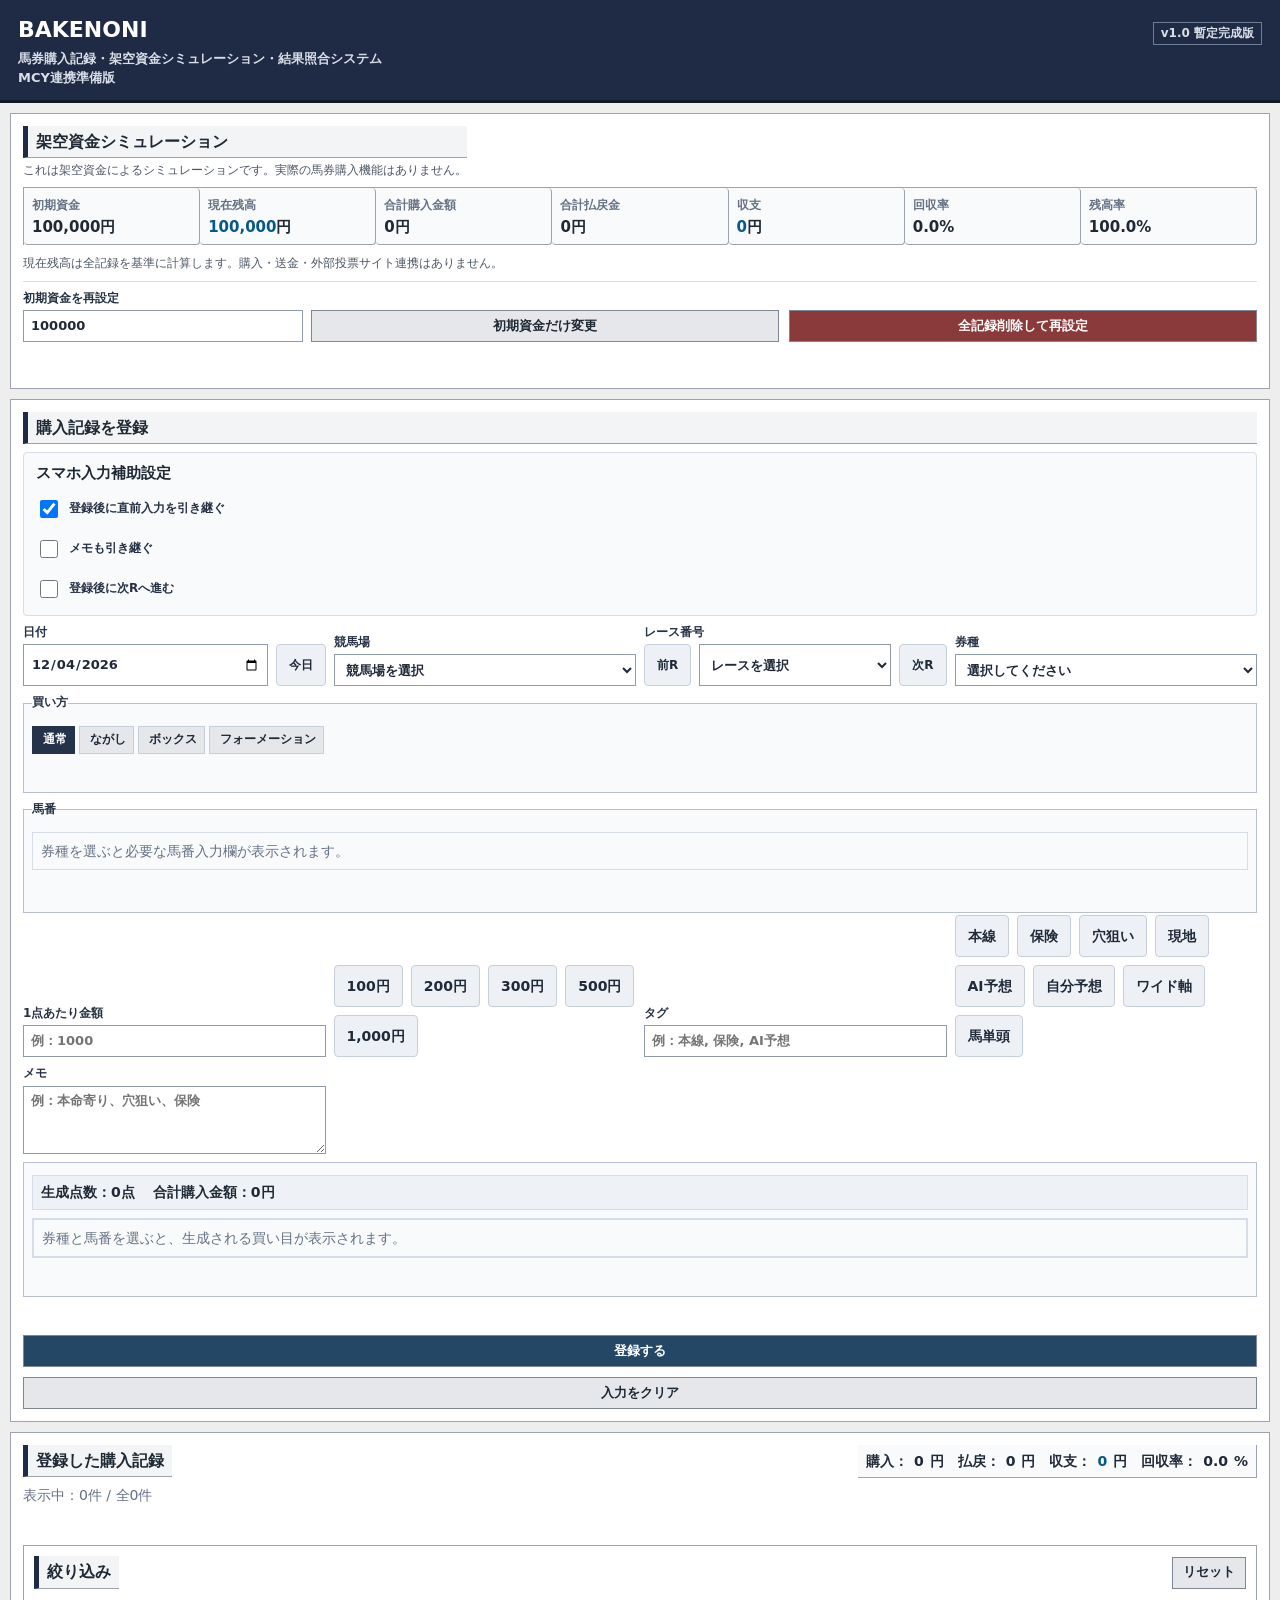
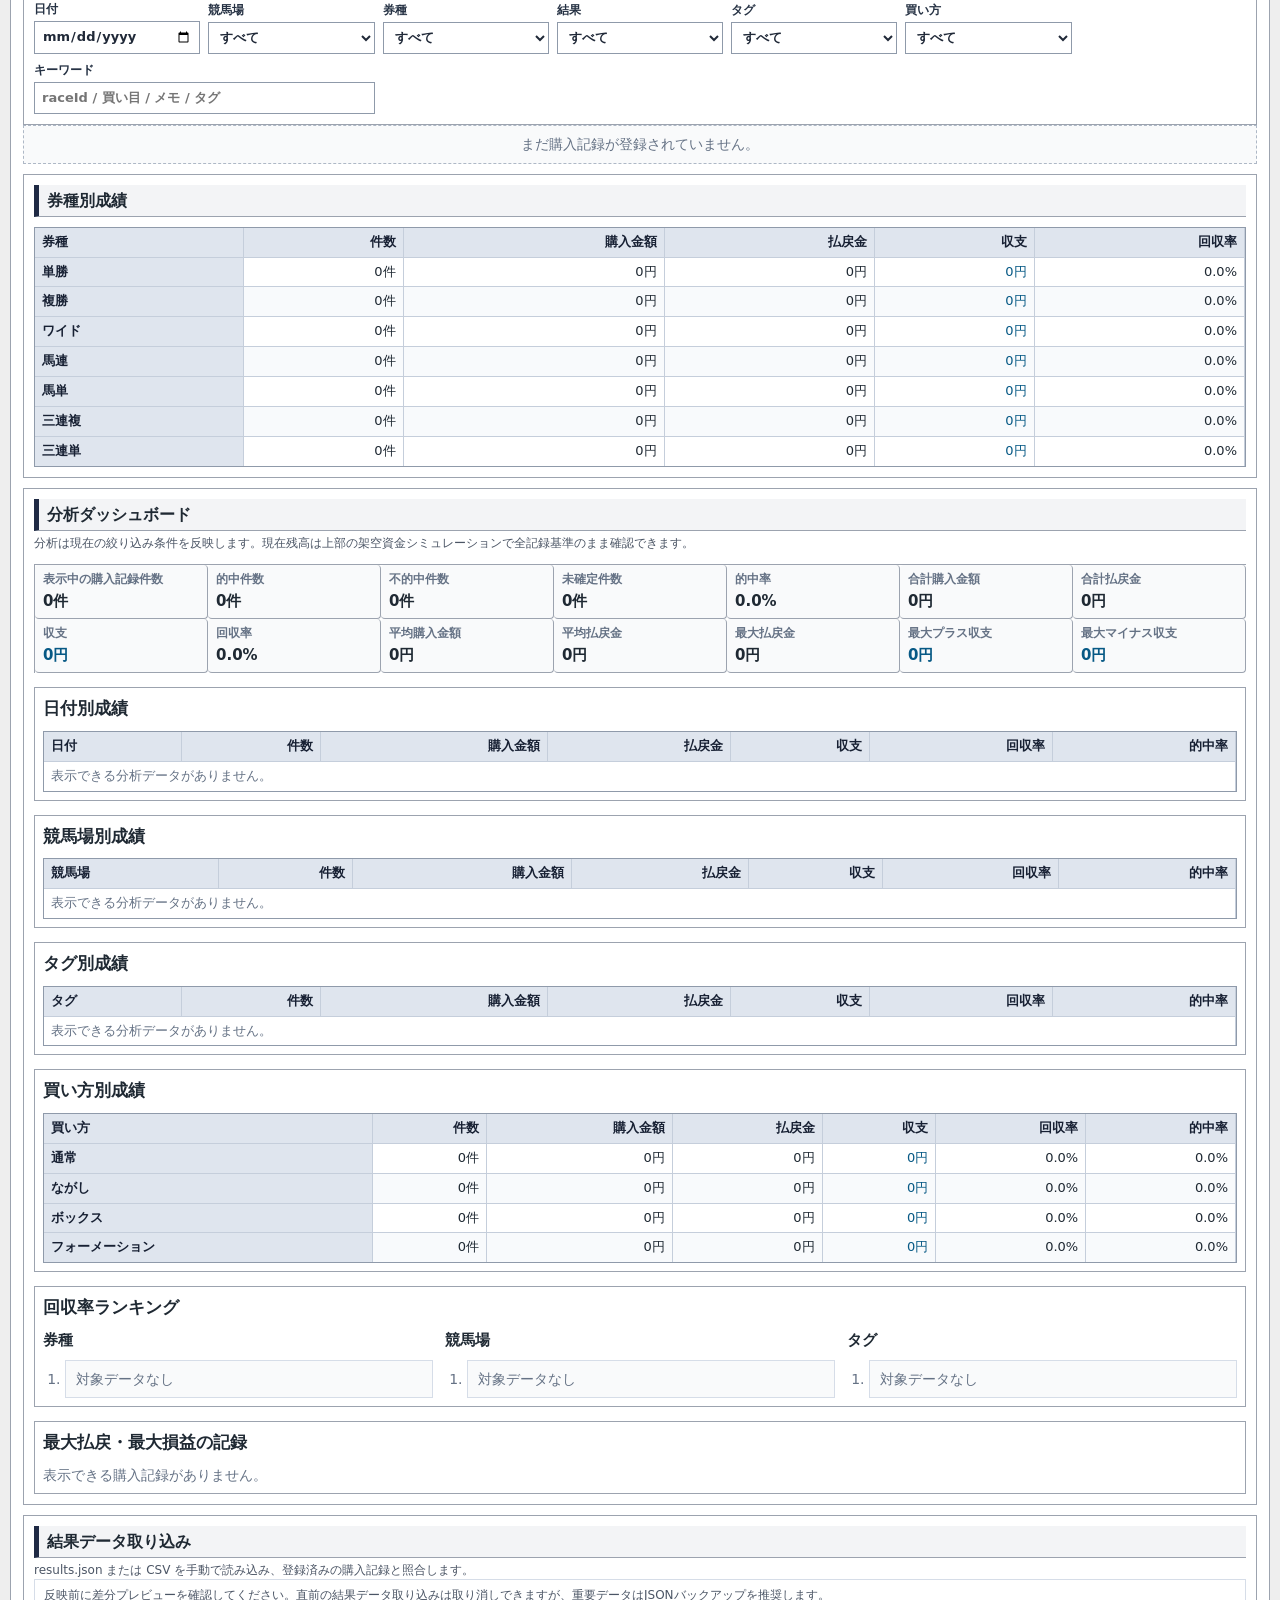
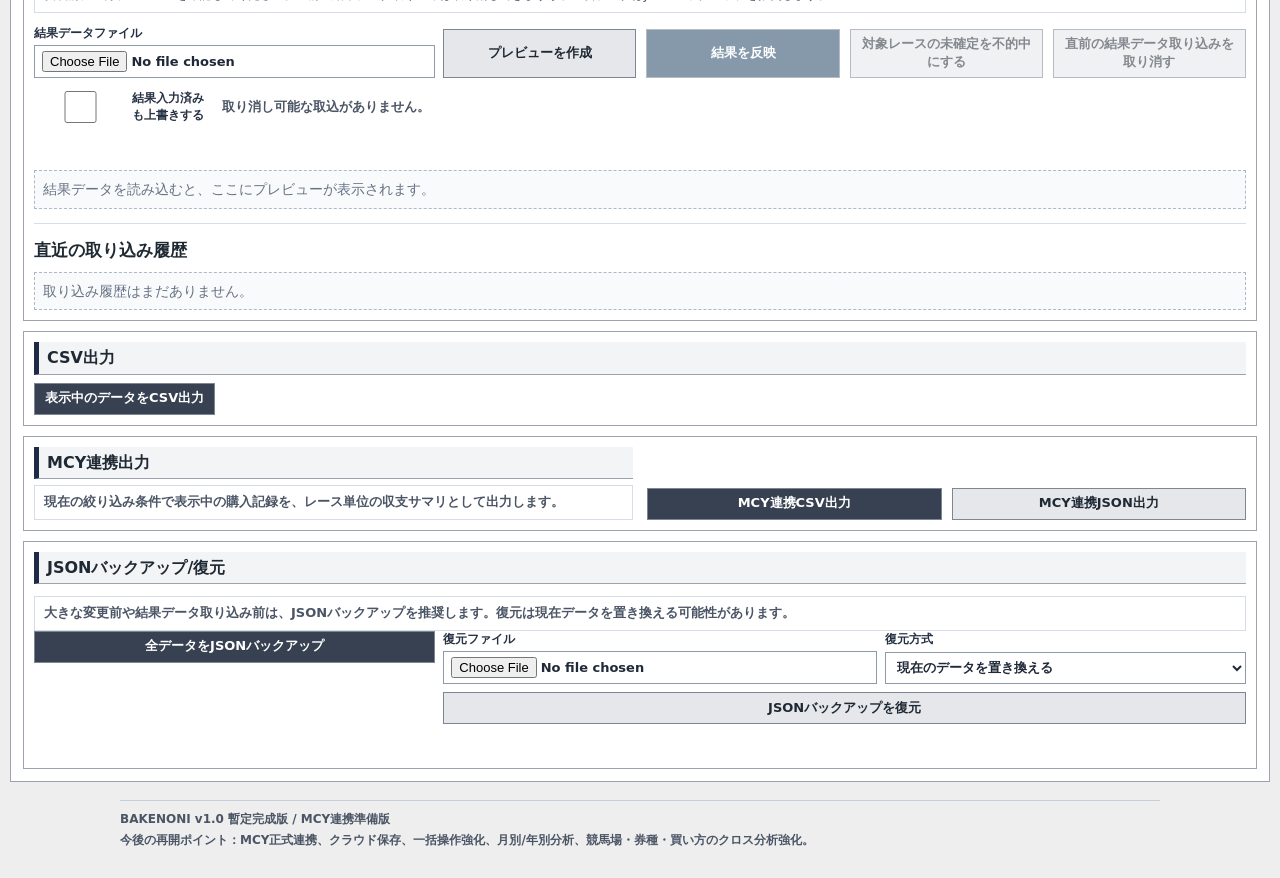
<file: index.html>
<!DOCTYPE html>
<html lang="ja">
<head>
  <meta charset="UTF-8">
  <meta name="viewport" content="width=device-width, initial-scale=1.0">
  <meta name="theme-color" content="#172033">
  <meta name="description" content="BAKENONIは、競馬の購入記録、架空資金シミュレーション、結果照合をローカルに保存できるシステムです。">
  <title>BAKENONI</title>
  <link rel="manifest" href="manifest.json">
  <link rel="icon" href="icons/icon.svg" type="image/svg+xml">
  <link rel="apple-touch-icon" href="icons/icon.svg">
  <link rel="stylesheet" href="style.css">
</head>
<body>
  <header class="app-header">
    <div>
      <div class="app-header-title-row">
        <h1>BAKENONI</h1>
        <span class="version-badge">v1.0 暫定完成版</span>
      </div>
      <p>馬券購入記録・架空資金シミュレーション・結果照合システム</p>
      <p class="app-subtitle">MCY連携準備版</p>
    </div>
  </header>

  <main class="app-layout">
    <section class="simulation-section" aria-labelledby="simulation-title">
      <div class="section-title-row">
        <div>
          <h2 id="simulation-title">架空資金シミュレーション</h2>
          <p>これは架空資金によるシミュレーションです。実際の馬券購入機能はありません。</p>
        </div>
      </div>

      <div class="simulation-grid" aria-label="シミュレーション集計">
        <div>
          <span>初期資金</span>
          <strong><span id="simulation-initial-fund">100,000</span>円</strong>
        </div>
        <div>
          <span>現在残高</span>
          <strong><span id="simulation-current-balance">100,000</span>円</strong>
        </div>
        <div>
          <span>合計購入金額</span>
          <strong><span id="simulation-total-amount">0</span>円</strong>
        </div>
        <div>
          <span>合計払戻金</span>
          <strong><span id="simulation-total-payout">0</span>円</strong>
        </div>
        <div>
          <span>収支</span>
          <strong><span id="simulation-profit-loss">0</span>円</strong>
        </div>
        <div>
          <span>回収率</span>
          <strong><span id="simulation-recovery-rate">0.0</span>%</strong>
        </div>
        <div>
          <span>残高率</span>
          <strong><span id="simulation-balance-rate">100.0</span>%</strong>
        </div>
      </div>

      <p class="simulation-note">現在残高は全記録を基準に計算します。購入・送金・外部投票サイト連携はありません。</p>

      <div class="fund-controls">
        <label>
          初期資金を再設定
          <input type="number" id="initial-fund-input" min="0" step="1" value="100000">
        </label>
        <div class="fund-buttons">
          <button type="button" id="save-initial-fund" class="secondary-button">初期資金だけ変更</button>
          <button type="button" id="reset-all-data" class="delete-button">全記録削除して再設定</button>
        </div>
      </div>
      <p id="simulation-message" class="simulation-message" aria-live="polite"></p>
    </section>

    <section class="form-section" aria-labelledby="form-title">
      <h2 id="form-title">購入記録を登録</h2>

      <form id="bet-form">
        <section class="quick-settings-section" aria-labelledby="quick-settings-title">
          <h3 id="quick-settings-title">スマホ入力補助設定</h3>
          <div class="quick-settings-grid">
            <label class="check-label"><input type="checkbox" id="carry-over-enabled" checked>登録後に直前入力を引き継ぐ</label>
            <label class="check-label"><input type="checkbox" id="carry-over-memo">メモも引き継ぐ</label>
            <label class="check-label"><input type="checkbox" id="advance-race-after-submit">登録後に次Rへ進む</label>
          </div>
        </section>

        <details class="mobile-collapsible-section" id="section-basic" open>
          <summary>基本情報</summary>
          <div class="form-grid">
            <label class="date-field">
              日付
              <div class="input-with-buttons">
                <input type="date" id="date" required>
                <button type="button" id="set-today" class="quick-button">今日</button>
              </div>
            </label>

            <label>
              競馬場
              <select id="place" required>
                <option value="">競馬場を選択</option>
                <option value="札幌">札幌</option>
                <option value="函館">函館</option>
                <option value="福島">福島</option>
                <option value="新潟">新潟</option>
                <option value="東京">東京</option>
                <option value="中山">中山</option>
                <option value="中京">中京</option>
                <option value="京都">京都</option>
                <option value="阪神">阪神</option>
                <option value="小倉">小倉</option>
              </select>
            </label>

            <label class="race-field">
              レース番号
              <div class="input-with-buttons race-step-buttons">
                <button type="button" id="previous-race" class="quick-button">前R</button>
                <select id="race" required>
                  <option value="">レースを選択</option>
                  <option value="1R">1R</option>
                  <option value="2R">2R</option>
                  <option value="3R">3R</option>
                  <option value="4R">4R</option>
                  <option value="5R">5R</option>
                  <option value="6R">6R</option>
                  <option value="7R">7R</option>
                  <option value="8R">8R</option>
                  <option value="9R">9R</option>
                  <option value="10R">10R</option>
                  <option value="11R">11R</option>
                  <option value="12R">12R</option>
                </select>
                <button type="button" id="next-race" class="quick-button">次R</button>
              </div>
            </label>

            <label>
              券種
              <select id="ticket-type" required>
                <option value="">選択してください</option>
                <option value="単勝">単勝</option>
                <option value="複勝">複勝</option>
                <option value="ワイド">ワイド</option>
                <option value="馬連">馬連</option>
                <option value="馬単">馬単</option>
                <option value="三連複">三連複</option>
                <option value="三連単">三連単</option>
              </select>
            </label>
          </div>
        </details>

        <details class="mobile-collapsible-section" id="section-horses" open>
          <summary>買い方・馬番</summary>
          <div class="form-grid">
            <fieldset class="purchase-mode-section">
              <legend>買い方</legend>
              <div id="purchase-mode-options" class="segment-options" role="radiogroup" aria-label="買い方">
                <label><input type="radio" name="purchase-mode" value="通常" checked>通常</label>
                <label><input type="radio" name="purchase-mode" value="ながし">ながし</label>
                <label><input type="radio" name="purchase-mode" value="ボックス">ボックス</label>
                <label><input type="radio" name="purchase-mode" value="フォーメーション">フォーメーション</label>
              </div>
              <p id="purchase-mode-note" class="form-note"></p>
            </fieldset>

            <fieldset class="horse-number-section">
              <legend>馬番</legend>
              <div id="horse-number-fields" class="horse-number-fields"></div>
              <input type="hidden" id="bet-numbers">
              <datalist id="horse-number-options">
                <option value="1"></option>
                <option value="2"></option>
                <option value="3"></option>
                <option value="4"></option>
                <option value="5"></option>
                <option value="6"></option>
                <option value="7"></option>
                <option value="8"></option>
                <option value="9"></option>
                <option value="10"></option>
                <option value="11"></option>
                <option value="12"></option>
                <option value="13"></option>
                <option value="14"></option>
                <option value="15"></option>
                <option value="16"></option>
                <option value="17"></option>
                <option value="18"></option>
              </datalist>
              <p id="bet-numbers-error" class="form-error" aria-live="polite"></p>
            </fieldset>
          </div>
        </details>

        <details class="mobile-collapsible-section" id="section-extra" open>
          <summary>金額・タグ・メモ</summary>
          <div class="form-grid">
            <label id="amount-label">
              1点あたり金額
              <input type="number" id="amount" min="0" step="1" placeholder="例：1000" required>
            </label>
            <div class="quick-button-row" id="amount-quick-buttons" aria-label="金額クイックボタン"></div>

            <label>
              タグ
              <input type="text" id="tags" placeholder="例：本線, 保険, AI予想">
            </label>
            <div class="quick-button-row tag-quick-row" id="tag-quick-buttons" aria-label="よく使うタグボタン"></div>

            <label>
              メモ
              <textarea id="memo" rows="3" placeholder="例：本命寄り、穴狙い、保険"></textarea>
            </label>
          </div>
        </details>

        <details class="mobile-collapsible-section" id="section-preview" open>
          <summary>生成プレビュー</summary>
          <fieldset class="generated-preview-section">
            <legend class="visually-hidden">生成プレビュー</legend>
            <div class="generated-total-row">
              <span>生成点数：<strong id="generated-count">0</strong>点</span>
              <span>合計購入金額：<strong id="generated-total-amount">0</strong>円</span>
            </div>
            <div id="generated-preview" class="generated-preview">
              <p class="horse-number-placeholder">券種と馬番を選ぶと、生成される買い目が表示されます。</p>
            </div>
            <p id="generated-warning" class="form-error" aria-live="polite"></p>
          </fieldset>
        </details>

        <div class="form-grid edit-only-fields" id="edit-only-fields">
          <label>
            結果
            <select id="status">
              <option value="未確定">未確定</option>
              <option value="的中">的中</option>
              <option value="不的中">不的中</option>
            </select>
          </label>

          <label>
            払戻金
            <input type="number" id="payout" min="0" step="10" value="0">
          </label>
        </div>

        <div id="edit-message" class="edit-message" aria-live="polite"></div>

        <div class="form-buttons">
          <button type="submit" id="submit-button" class="primary-button">登録する</button>
          <button type="button" id="clear-input" class="secondary-button">入力をクリア</button>
          <button type="button" id="cancel-edit" class="secondary-button">編集をキャンセル</button>
        </div>

        <div class="mobile-submit-bar" aria-label="スマホ登録操作バー">
          <div>
            <span>生成点数</span>
            <strong><span id="sticky-generated-count">0</span>点</strong>
          </div>
          <div>
            <span>合計</span>
            <strong><span id="sticky-generated-total-amount">0</span>円</strong>
          </div>
          <button type="submit" class="primary-button">登録</button>
        </div>
      </form>
    </section>

    <section class="list-section" aria-labelledby="list-title">
      <div class="list-header">
        <div>
          <h2 id="list-title">登録した購入記録</h2>
          <p id="bet-count">0件</p>
        </div>
        <div class="list-actions">
          <div class="summary-box" aria-label="集計">
            <p>購入：<span id="total-amount">0</span>円</p>
            <p>払戻：<span id="total-payout">0</span>円</p>
            <p>収支：<span id="profit-loss">0</span>円</p>
            <p>回収率：<span id="recovery-rate">0.0</span>%</p>
          </div>
        </div>
      </div>
      <p id="csv-message" class="csv-message" aria-live="polite"></p>

      <section class="filter-section" aria-labelledby="filter-title">
        <div class="filter-header">
          <h2 id="filter-title">絞り込み</h2>
          <button type="button" id="reset-filters" class="secondary-button">リセット</button>
        </div>

        <div class="filter-grid">
          <label>
            日付
            <input type="date" id="filter-date">
          </label>

          <label>
            競馬場
            <select id="filter-place">
              <option value="">すべて</option>
            </select>
          </label>

          <label>
            券種
            <select id="filter-ticket-type">
              <option value="">すべて</option>
              <option value="単勝">単勝</option>
              <option value="複勝">複勝</option>
              <option value="ワイド">ワイド</option>
              <option value="馬連">馬連</option>
              <option value="馬単">馬単</option>
              <option value="三連複">三連複</option>
              <option value="三連単">三連単</option>
            </select>
          </label>

          <label>
            結果
            <select id="filter-status">
              <option value="">すべて</option>
              <option value="未確定">未確定</option>
              <option value="的中">的中</option>
              <option value="不的中">不的中</option>
            </select>
          </label>

          <label>
            タグ
            <select id="filter-tag">
              <option value="">すべて</option>
            </select>
          </label>

          <label>
            買い方
            <select id="filter-purchase-mode">
              <option value="">すべて</option>
              <option value="通常">通常</option>
              <option value="ながし">ながし</option>
              <option value="ボックス">ボックス</option>
              <option value="フォーメーション">フォーメーション</option>
            </select>
          </label>

          <label class="search-field">
            キーワード
            <input type="search" id="search-keyword" placeholder="raceId / 買い目 / メモ / タグ">
          </label>
        </div>
      </section>

      <div id="empty-message" class="empty-message">
        まだ購入記録が登録されていません。
      </div>

      <div id="bet-list" class="bet-list"></div>

      <section class="ticket-summary-section" aria-labelledby="ticket-summary-title">
        <h2 id="ticket-summary-title">券種別成績</h2>
        <div class="table-scroll">
          <table class="analysis-table ticket-summary-table">
            <thead>
              <tr>
                <th>券種</th>
                <th>件数</th>
                <th>購入金額</th>
                <th>払戻金</th>
                <th>収支</th>
                <th>回収率</th>
              </tr>
            </thead>
            <tbody id="ticket-summary-list"></tbody>
          </table>
        </div>
      </section>

      <section class="analysis-section" aria-labelledby="analysis-title">
        <div class="analysis-header">
          <div>
            <h2 id="analysis-title">分析ダッシュボード</h2>
            <p>分析は現在の絞り込み条件を反映します。現在残高は上部の架空資金シミュレーションで全記録基準のまま確認できます。</p>
          </div>
        </div>

        <div id="analysis-basic-cards" class="analysis-basic-cards" aria-label="基本分析"></div>

        <div class="analysis-grid">
          <section class="analysis-panel" aria-labelledby="analysis-date-title">
            <h3 id="analysis-date-title">日付別成績</h3>
            <div class="table-scroll">
              <table class="analysis-table">
                <thead>
                  <tr>
                    <th>日付</th>
                    <th>件数</th>
                    <th>購入金額</th>
                    <th>払戻金</th>
                    <th>収支</th>
                    <th>回収率</th>
                    <th>的中率</th>
                  </tr>
                </thead>
                <tbody id="analysis-date-table"></tbody>
              </table>
            </div>
          </section>

          <section class="analysis-panel" aria-labelledby="analysis-place-title">
            <h3 id="analysis-place-title">競馬場別成績</h3>
            <div class="table-scroll">
              <table class="analysis-table">
                <thead>
                  <tr>
                    <th>競馬場</th>
                    <th>件数</th>
                    <th>購入金額</th>
                    <th>払戻金</th>
                    <th>収支</th>
                    <th>回収率</th>
                    <th>的中率</th>
                  </tr>
                </thead>
                <tbody id="analysis-place-table"></tbody>
              </table>
            </div>
          </section>

          <section class="analysis-panel" aria-labelledby="analysis-tag-title">
            <h3 id="analysis-tag-title">タグ別成績</h3>
            <div class="table-scroll">
              <table class="analysis-table">
                <thead>
                  <tr>
                    <th>タグ</th>
                    <th>件数</th>
                    <th>購入金額</th>
                    <th>払戻金</th>
                    <th>収支</th>
                    <th>回収率</th>
                    <th>的中率</th>
                  </tr>
                </thead>
                <tbody id="analysis-tag-table"></tbody>
              </table>
            </div>
          </section>

          <section class="analysis-panel" aria-labelledby="analysis-mode-title">
            <h3 id="analysis-mode-title">買い方別成績</h3>
            <div class="table-scroll">
              <table class="analysis-table">
                <thead>
                  <tr>
                    <th>買い方</th>
                    <th>件数</th>
                    <th>購入金額</th>
                    <th>払戻金</th>
                    <th>収支</th>
                    <th>回収率</th>
                    <th>的中率</th>
                  </tr>
                </thead>
                <tbody id="analysis-purchase-mode-table"></tbody>
              </table>
            </div>
          </section>
        </div>

        <div class="analysis-grid">
          <section class="analysis-panel" aria-labelledby="analysis-ranking-title">
            <h3 id="analysis-ranking-title">回収率ランキング</h3>
            <div class="ranking-grid">
              <div>
                <h4>券種</h4>
                <ol id="analysis-ticket-ranking" class="ranking-list"></ol>
              </div>
              <div>
                <h4>競馬場</h4>
                <ol id="analysis-place-ranking" class="ranking-list"></ol>
              </div>
              <div>
                <h4>タグ</h4>
                <ol id="analysis-tag-ranking" class="ranking-list"></ol>
              </div>
            </div>
          </section>

          <section class="analysis-panel" aria-labelledby="analysis-record-title">
            <h3 id="analysis-record-title">最大払戻・最大損益の記録</h3>
            <div id="analysis-record-highlights" class="record-highlight-list"></div>
          </section>
        </div>
      </section>

      <section class="result-import-section" aria-labelledby="result-import-title">
        <div class="result-import-header">
          <div>
            <h2 id="result-import-title">結果データ取り込み</h2>
            <p>results.json または CSV を手動で読み込み、登録済みの購入記録と照合します。</p>
            <p class="system-note">反映前に差分プレビューを確認してください。直前の結果データ取り込みは取り消しできますが、重要データはJSONバックアップを推奨します。</p>
          </div>
        </div>

        <div class="result-import-controls">
          <label>
            結果データファイル
            <input type="file" id="result-import-file" accept="application/json,.json,text/csv,.csv">
          </label>
          <div class="result-import-buttons">
            <button type="button" id="read-result-import" class="secondary-button">プレビューを作成</button>
            <button type="button" id="apply-result-import" class="primary-button" disabled>結果を反映</button>
            <button type="button" id="mark-race-miss" class="secondary-button" disabled>対象レースの未確定を不的中にする</button>
            <button type="button" id="undo-result-import" class="secondary-button" disabled>直前の結果データ取り込みを取り消す</button>
          </div>
        </div>

        <div class="result-import-options">
          <label>
            <input type="checkbox" id="overwrite-result-import">
            結果入力済みも上書きする
          </label>
          <span id="undo-result-import-status">取り消し可能な取込がありません。</span>
        </div>

        <p id="result-import-message" class="result-import-message" aria-live="polite"></p>

        <div id="result-import-preview" class="result-import-preview">
          <p class="import-empty">結果データを読み込むと、ここにプレビューが表示されます。</p>
        </div>

        <section class="result-import-history" aria-labelledby="result-import-history-title">
          <h3 id="result-import-history-title">直近の取り込み履歴</h3>
          <div id="result-import-history-list" class="result-import-history-list"></div>
        </section>
      </section>

      <section class="csv-section" aria-labelledby="csv-title">
        <h2 id="csv-title">CSV出力</h2>
        <button type="button" id="export-csv" class="export-button">表示中のデータをCSV出力</button>
      </section>

      <section class="mcy-export-section" aria-labelledby="mcy-export-title">
        <div>
          <h2 id="mcy-export-title">MCY連携出力</h2>
          <p class="system-note">現在の絞り込み条件で表示中の購入記録を、レース単位の収支サマリとして出力します。</p>
        </div>
        <div class="mcy-export-buttons">
          <button type="button" id="export-mcy-csv" class="export-button">MCY連携CSV出力</button>
          <button type="button" id="export-mcy-json" class="secondary-button">MCY連携JSON出力</button>
        </div>
      </section>

      <section class="backup-section" aria-labelledby="backup-title">
        <h2 id="backup-title">JSONバックアップ/復元</h2>
        <p class="system-note">大きな変更前や結果データ取り込み前は、JSONバックアップを推奨します。復元は現在データを置き換える可能性があります。</p>
        <div class="backup-grid">
          <button type="button" id="export-backup" class="backup-button">全データをJSONバックアップ</button>

          <div class="restore-controls">
            <label>
              復元ファイル
              <input type="file" id="restore-file" accept="application/json,.json">
            </label>

            <label>
              復元方式
              <select id="restore-mode">
                <option value="replace">現在のデータを置き換える</option>
                <option value="append">現在のデータに追加する</option>
              </select>
            </label>

            <button type="button" id="restore-backup" class="secondary-button">JSONバックアップを復元</button>
          </div>
        </div>
        <p id="backup-message" class="backup-message" aria-live="polite"></p>
      </section>
    </section>
  </main>

  <footer class="app-footer">
    <p>BAKENONI v1.0 暫定完成版 / MCY連携準備版</p>
    <p>今後の再開ポイント：MCY正式連携、クラウド保存、一括操作強化、月別/年別分析、競馬場・券種・買い方のクロス分析強化。</p>
  </footer>

  <script src="script.js"></script>
  <script>
    if ("serviceWorker" in navigator) {
      window.addEventListener("load", function () {
        navigator.serviceWorker.register("service-worker.js");
      });
    }
  </script>
</body>
</html>
</file>
<file: style.css>
/* ページ全体の基本設定 */
* {
  box-sizing: border-box;
}

body {
  margin: 0;
  font-family: system-ui, -apple-system, BlinkMacSystemFont, "Segoe UI", sans-serif;
  color: #202938;
  background: #f5f7fa;
  line-height: 1.6;
}

.app-header {
  padding: 18px max(20px, env(safe-area-inset-right)) 18px max(20px, env(safe-area-inset-left));
  color: #ffffff;
  background: #172033;
  border-bottom: 1px solid #0f1725;
}

.app-header-title-row {
  display: flex;
  align-items: baseline;
  justify-content: space-between;
  gap: 12px;
  max-width: 1040px;
  margin: 0 auto 4px;
}

.app-header h1 {
  margin: 0;
  font-size: 24px;
  letter-spacing: 0;
}

.app-header p {
  max-width: 1040px;
  margin: 0 auto;
  color: #d8dee8;
  font-size: 14px;
  font-weight: 700;
}

.app-subtitle {
  margin-top: 2px;
  color: #b9c2d0;
}

.version-badge {
  padding: 2px 7px;
  border: 1px solid #6e7d91;
  color: #d8dee8;
  font-size: 12px;
  font-weight: 700;
  white-space: nowrap;
}

.app-layout {
  display: grid;
  grid-template-columns: minmax(280px, 380px) 1fr;
  gap: 20px;
  width: min(1040px, calc(100% - 32px));
  margin: 24px auto;
}

.simulation-section,
.form-section,
.list-section {
  padding: 20px;
  border: 1px solid #d6dde8;
  border-radius: 4px;
  background: #ffffff;
}

.simulation-section {
  grid-column: 1 / -1;
}

h2 {
  margin: 0 0 16px;
  font-size: 20px;
}

.section-title-row {
  display: flex;
  justify-content: space-between;
  gap: 12px;
  margin-bottom: 14px;
}

.section-title-row h2 {
  margin-bottom: 4px;
}

.section-title-row p,
.simulation-note {
  margin: 0;
  color: #4b5565;
  font-weight: 700;
}

.simulation-grid {
  display: grid;
  grid-template-columns: repeat(7, minmax(0, 1fr));
  gap: 10px;
}

.simulation-grid div {
  min-width: 0;
  padding: 10px 12px;
  border: 1px solid #d6dde8;
  border-radius: 4px;
  background: #f8fafc;
}

.simulation-grid strong {
  display: block;
}

.simulation-grid div > span {
  color: #657285;
  font-size: 13px;
  font-weight: 700;
}

.simulation-grid strong {
  margin-top: 4px;
  font-size: 18px;
  overflow-wrap: anywhere;
}

.simulation-note {
  margin-top: 10px;
  font-size: 14px;
}

.fund-controls {
  display: grid;
  grid-template-columns: minmax(180px, 280px) 1fr;
  gap: 12px;
  align-items: end;
  margin-top: 14px;
  padding-top: 14px;
  border-top: 1px solid #d6dde8;
}

.fund-buttons {
  display: grid;
  grid-template-columns: repeat(2, minmax(150px, 1fr));
  gap: 10px;
}

.simulation-message {
  min-height: 24px;
  margin: 10px 0 0;
  color: #1c4f82;
  font-weight: 700;
}

.simulation-message.is-error {
  color: #b23b3b;
}

form {
  display: grid;
  gap: 16px;
}

.form-grid {
  display: grid;
  gap: 14px;
}

label {
  display: grid;
  gap: 6px;
  font-weight: 700;
}

fieldset {
  min-width: 0;
  margin: 0;
  padding: 0;
  border: 0;
}

legend {
  margin: 0 0 6px;
  padding: 0;
  font-weight: 700;
}

input,
select,
textarea {
  width: 100%;
  min-height: 44px;
  padding: 10px 12px;
  border: 1px solid #c5cedb;
  border-radius: 4px;
  font: inherit;
  font-size: 16px;
  color: #202938;
  background: #ffffff;
}

input:focus,
select:focus,
textarea:focus {
  outline: 3px solid #d7e8fb;
  border-color: #2f6fa8;
}

textarea {
  resize: vertical;
}

.horse-number-section {
  display: grid;
  gap: 12px;
}

.purchase-mode-section,
.generated-preview-section {
  display: grid;
  gap: 8px;
}

.segment-options {
  display: grid;
  grid-template-columns: repeat(4, minmax(0, 1fr));
  gap: 8px;
}

.segment-options label {
  display: flex;
  align-items: center;
  justify-content: center;
  min-height: 44px;
  padding: 8px 10px;
  border: 1px solid #c5cedb;
  border-radius: 4px;
  color: #202938;
  background: #edf1f6;
  font-weight: 700;
  cursor: pointer;
}

.segment-options input {
  flex: 0 0 0;
  width: 0;
  height: 0;
  min-height: 0;
  margin: 0;
  padding: 0;
  border: 0;
  opacity: 0;
  pointer-events: none;
}

.segment-options label:has(input:checked) {
  color: #ffffff;
  background: #1c4f82;
  border-color: #1c4f82;
}

.form-note {
  min-height: 22px;
  margin: 0;
  color: #4b5565;
  font-size: 14px;
  font-weight: 700;
}

.horse-number-fields {
  display: grid;
  grid-template-columns: repeat(auto-fit, minmax(92px, 1fr));
  gap: 10px;
  min-width: 0;
}

.horse-number-fields label {
  min-width: 0;
}

.horse-selection-groups {
  grid-template-columns: repeat(auto-fit, minmax(min(100%, 260px), 1fr));
  gap: 14px;
  align-items: start;
}

.horse-selection-groups-flow {
  grid-template-columns: repeat(auto-fit, minmax(min(100%, 280px), 1fr));
}

.horse-selection-groups-box {
  grid-template-columns: minmax(0, 1fr);
}

.horse-selection-groups-formation {
  grid-template-columns: repeat(auto-fit, minmax(min(100%, 240px), 1fr));
}

.horse-number-placeholder {
  margin: 0;
  padding: 10px 12px;
  border: 1px solid #d6dde8;
  border-radius: 4px;
  color: #657285;
  background: #f8fafc;
}

.horse-choice-group {
  display: grid;
  gap: 8px;
  min-width: 0;
  padding: 10px;
  border: 1px solid #d6dde8;
  border-radius: 4px;
  background: #f8fafc;
}

.flow-type-group {
  grid-column: 1 / -1;
  background: #ffffff;
}

.horse-choice-title {
  font-weight: 700;
}

.horse-choice-grid {
  display: grid;
  grid-template-columns: repeat(auto-fit, minmax(42px, 1fr));
  gap: 6px;
  min-width: 0;
}

.horse-choice-grid label {
  display: flex;
  align-items: center;
  justify-content: center;
  min-height: 44px;
  padding: 6px;
  border: 1px solid #c5cedb;
  border-radius: 4px;
  color: #202938;
  background: #ffffff;
  font-weight: 700;
  cursor: pointer;
  line-height: 1;
  user-select: none;
}

.horse-choice-grid input {
  flex: 0 0 0;
  width: 0;
  height: 0;
  min-height: 0;
  margin: 0;
  padding: 0;
  border: 0;
  opacity: 0;
  pointer-events: none;
}

.horse-choice-grid label:has(input:checked) {
  color: #ffffff;
  background: #31445d;
  border-color: #31445d;
}

.flow-option-row {
  display: grid;
  grid-template-columns: repeat(auto-fit, minmax(150px, 1fr));
  gap: 8px;
}

.generated-total-row {
  display: flex;
  flex-wrap: wrap;
  gap: 10px 18px;
  margin-top: 4px;
  padding: 10px 12px;
  border: 1px solid #d6dde8;
  border-radius: 4px;
  background: #f8fafc;
  font-weight: 700;
}

.generated-preview {
  max-height: 180px;
  overflow: auto;
  min-width: 0;
  border: 1px solid #d6dde8;
  border-radius: 4px;
  background: #ffffff;
}

.generated-preview ul {
  display: grid;
  gap: 2px;
  margin: 0;
  padding: 10px 12px 10px 30px;
}

.generated-preview li {
  font-weight: 700;
  overflow-wrap: anywhere;
}

.form-error {
  min-height: 22px;
  margin: 0;
  color: #b23b3b;
  font-weight: 700;
}

.primary-button,
.secondary-button,
.export-button,
.backup-button,
.edit-button,
.duplicate-button,
.use-as-template-button,
.delete-button {
  border: 0;
  border-radius: 4px;
  font: inherit;
  font-weight: 700;
  cursor: pointer;
}

.form-buttons {
  display: grid;
  grid-template-columns: 1fr;
  gap: 10px;
}

.edit-message {
  min-height: 22px;
  color: #1c4f82;
  font-weight: 700;
}

.edit-only-fields {
  display: none;
}

.quick-settings-section {
  display: grid;
  gap: 8px;
  padding: 10px 12px;
  border: 1px solid #d6dde8;
  border-radius: 4px;
  background: #f8fafc;
}

.quick-settings-section h3 {
  margin: 0;
  font-size: 15px;
}

.quick-settings-grid {
  display: grid;
  gap: 8px;
}

.check-label {
  display: flex;
  align-items: center;
  gap: 8px;
  min-height: 32px;
  font-weight: 700;
}

.check-label input {
  width: 18px;
  min-height: 18px;
}

.mobile-collapsible-section {
  display: grid;
  gap: 12px;
}

.mobile-collapsible-section summary {
  display: none;
}

.input-with-buttons {
  display: grid;
  grid-template-columns: 1fr auto;
  gap: 8px;
}

.race-step-buttons {
  grid-template-columns: auto 1fr auto;
}

.quick-button-row {
  display: flex;
  flex-wrap: wrap;
  gap: 8px;
  margin-top: -6px;
}

.quick-button {
  min-height: 42px;
  padding: 8px 12px;
  border: 1px solid #c5cedb;
  border-radius: 4px;
  color: #202938;
  background: #edf1f6;
  font: inherit;
  font-weight: 700;
  cursor: pointer;
}

.quick-button:hover {
  background: #e1e7ef;
}

.mobile-submit-bar {
  display: none;
}

.visually-hidden {
  position: absolute;
  width: 1px;
  height: 1px;
  padding: 0;
  overflow: hidden;
  clip: rect(0, 0, 0, 0);
  white-space: nowrap;
  border: 0;
}

.primary-button {
  min-height: 48px;
  padding: 12px 16px;
  color: #ffffff;
  background: #1c4f82;
}

.primary-button:hover {
  background: #173f68;
}

.secondary-button {
  min-height: 44px;
  padding: 10px 14px;
  color: #202938;
  background: #edf1f6;
  border: 1px solid #c5cedb;
}

.secondary-button:hover {
  background: #e1e7ef;
}

.use-as-template-button {
  min-height: 32px;
  padding: 6px 8px;
  color: #202938;
  background: #edf1f6;
  border: 1px solid #c5cedb;
}

.use-as-template-button:hover {
  background: #e1e7ef;
}

.export-button {
  width: 100%;
  min-height: 48px;
  padding: 12px 16px;
  color: #ffffff;
  background: #31445d;
}

.export-button:hover {
  background: #26364b;
}

.backup-button {
  width: 100%;
  min-height: 48px;
  padding: 12px 16px;
  color: #ffffff;
  background: #4b5565;
}

.backup-button:hover {
  background: #394251;
}

.list-header {
  display: flex;
  align-items: flex-start;
  justify-content: space-between;
  gap: 12px;
  margin-bottom: 16px;
}

.list-header p {
  margin: 0;
}

.list-actions {
  display: grid;
  gap: 10px;
  min-width: 230px;
}

#bet-count {
  color: #657285;
}

.summary-box {
  display: grid;
  gap: 4px;
  min-width: 190px;
  padding: 10px 12px;
  border: 1px solid #d6dde8;
  border-radius: 4px;
  color: #202938;
  background: #f3f8ff;
  font-weight: 700;
}

.summary-box p {
  display: flex;
  justify-content: space-between;
  gap: 14px;
}

.summary-box span {
  white-space: nowrap;
}

.csv-message {
  min-height: 24px;
  margin: -4px 0 12px;
  color: #1c4f82;
  font-weight: 700;
}

.csv-message.is-error {
  color: #b23b3b;
}

.backup-section {
  margin-top: 18px;
  padding: 14px;
  border: 1px solid #d6dde8;
  background: #f8fafc;
}

.result-import-section {
  margin-top: 18px;
  padding: 14px;
  border: 1px solid #c5cedb;
  background: #f8fafc;
}

.result-import-header {
  margin-bottom: 12px;
}

.result-import-header h2 {
  margin-bottom: 4px;
}

.result-import-header p {
  margin: 0;
  color: #4b5565;
  font-size: 14px;
  font-weight: 700;
}

.system-note {
  margin: 6px 0 0;
  padding: 7px 9px;
  border: 1px solid #d6dde8;
  color: #4b5565;
  background: #ffffff;
  font-size: 13px;
  font-weight: 700;
}

.result-import-controls {
  display: grid;
  grid-template-columns: minmax(220px, 1fr) minmax(280px, 2fr);
  gap: 14px;
  align-items: end;
}

.result-import-buttons {
  display: grid;
  grid-template-columns: repeat(4, minmax(120px, 1fr));
  gap: 10px;
}

.result-import-buttons button:disabled {
  cursor: not-allowed;
  opacity: 0.55;
}

.result-import-message {
  min-height: 24px;
  margin: 10px 0;
  color: #1c4f82;
  font-weight: 700;
}

.result-import-message.is-error {
  color: #b23b3b;
}

.result-import-options {
  display: flex;
  flex-wrap: wrap;
  gap: 12px 18px;
  align-items: center;
  margin-top: 10px;
  color: #4b5565;
  font-size: 13px;
  font-weight: 700;
}

.result-import-options label {
  display: inline-flex;
  gap: 6px;
  align-items: center;
}

.result-import-preview {
  display: grid;
  gap: 12px;
}

.import-preview-grid {
  display: grid;
  grid-template-columns: repeat(4, minmax(0, 1fr));
  gap: 10px;
}

.import-preview-grid div {
  min-width: 0;
  padding: 10px 12px;
  border: 1px solid #d6dde8;
  border-radius: 4px;
  background: #ffffff;
}

.import-preview-grid span {
  display: block;
  color: #657285;
  font-size: 13px;
  font-weight: 700;
}

.import-preview-grid strong {
  display: block;
  margin-top: 4px;
  font-size: 18px;
  overflow-wrap: anywhere;
}

.import-race-list {
  display: flex;
  flex-wrap: wrap;
  gap: 6px;
}

.result-import-table {
  min-width: 1080px;
}

.result-import-race-table {
  min-width: 640px;
}

.import-row-apply {
  background: #f5fbf7;
}

.import-row-skip {
  background: #f7f9fc;
}

.import-row-warning {
  background: #fff8df;
}

.import-row-danger {
  background: #fff1f1;
}

.import-mark-lost-preview {
  display: grid;
  gap: 10px;
}

.import-mark-lost-preview h3 {
  margin: 0;
  font-size: 16px;
}

.import-empty {
  margin: 0;
  padding: 12px;
  border: 1px dashed #aeb8c6;
  border-radius: 4px;
  color: #657285;
  background: #ffffff;
}

.result-import-history {
  margin-top: 14px;
  padding-top: 14px;
  border-top: 1px solid #d6dde8;
}

.result-import-history h3 {
  margin: 0 0 10px;
  font-size: 17px;
}

.result-import-history-list {
  display: grid;
  gap: 10px;
}

.import-history-item {
  min-width: 0;
  padding: 10px 12px;
  border: 1px solid #d6dde8;
  border-radius: 4px;
  background: #ffffff;
}

.import-history-item h3,
.import-history-item p {
  margin: 0;
}

.import-history-item > p {
  color: #4b5565;
  font-weight: 700;
  overflow-wrap: anywhere;
}

.import-history-item dl {
  display: grid;
  grid-template-columns: repeat(3, minmax(0, 1fr));
  gap: 8px;
  margin: 8px 0;
}

.import-history-item div {
  min-width: 0;
}

.import-history-item dt {
  color: #657285;
  font-size: 13px;
}

.import-history-item dd {
  margin: 0;
  font-weight: 700;
}

.history-race-ids {
  color: #657285;
  font-size: 13px;
}

.backup-section h2 {
  margin-bottom: 12px;
}

.mcy-export-section {
  display: grid;
  grid-template-columns: minmax(220px, 1fr) minmax(240px, 1fr);
  gap: 14px;
  align-items: end;
  margin-top: 18px;
  padding: 14px;
  border: 1px solid #d6dde8;
  background: #f8fafc;
}

.mcy-export-section h2 {
  margin-bottom: 0;
}

.mcy-export-buttons {
  display: grid;
  grid-template-columns: repeat(2, minmax(140px, 1fr));
  gap: 10px;
}

.app-footer {
  width: min(1040px, calc(100% - 32px));
  margin: 0 auto 28px;
  padding: 10px 0 0;
  border-top: 1px solid #c5cedb;
  color: #4b5565;
  font-size: 12px;
  font-weight: 700;
}

.app-footer p {
  margin: 0 0 4px;
}

.backup-grid {
  display: grid;
  grid-template-columns: minmax(190px, 1fr) minmax(260px, 2fr);
  gap: 14px;
  align-items: start;
}

.restore-controls {
  display: grid;
  grid-template-columns: minmax(160px, 1.2fr) minmax(160px, 1fr);
  gap: 12px;
}

.restore-controls button {
  grid-column: 1 / -1;
}

.backup-message {
  min-height: 24px;
  margin: 10px 0 0;
  color: #1c4f82;
  font-weight: 700;
}

.backup-message.is-error {
  color: #b23b3b;
}

.filter-section {
  margin-bottom: 16px;
  padding: 14px;
  border: 1px solid #d6dde8;
  border-radius: 4px;
  background: #f8fafc;
}

.filter-header {
  display: flex;
  align-items: center;
  justify-content: space-between;
  gap: 12px;
  margin-bottom: 12px;
}

.filter-header h2 {
  margin: 0;
}

.filter-grid {
  display: grid;
  grid-template-columns: repeat(auto-fit, minmax(150px, 1fr));
  gap: 14px;
  align-items: end;
}

.filter-grid label {
  min-width: 0;
}

.filter-grid input,
.filter-grid select {
  min-height: 48px;
}

.ticket-summary-section {
  margin-bottom: 16px;
}

.ticket-summary-section h2 {
  margin-bottom: 10px;
}

.ticket-summary-list {
  display: grid;
  grid-template-columns: repeat(auto-fit, minmax(150px, 1fr));
  gap: 10px;
}

.ticket-summary-card {
  min-width: 0;
  padding: 12px;
  border: 1px solid #d6dde8;
  border-radius: 4px;
  background: #ffffff;
}

.ticket-summary-card h3 {
  margin: 0 0 8px;
  font-size: 16px;
}

.ticket-summary-card dl {
  display: grid;
  gap: 5px;
  margin: 0;
}

.ticket-summary-card div {
  display: flex;
  justify-content: space-between;
  gap: 10px;
  min-width: 0;
}

.ticket-summary-card dt {
  flex: 0 0 auto;
  color: #657285;
  font-size: 13px;
}

.ticket-summary-card dd {
  min-width: 0;
  margin: 0;
  font-weight: 700;
  text-align: right;
  overflow-wrap: anywhere;
}

.analysis-section {
  margin-bottom: 16px;
  padding: 14px;
  border: 1px solid #d6dde8;
  border-radius: 4px;
  background: #f8fafc;
}

.analysis-header {
  margin-bottom: 12px;
}

.analysis-header h2 {
  margin-bottom: 4px;
}

.analysis-header p {
  margin: 0;
  color: #4b5565;
  font-size: 14px;
  font-weight: 700;
}

.analysis-basic-cards {
  display: grid;
  grid-template-columns: repeat(auto-fit, minmax(140px, 1fr));
  gap: 10px;
  margin-bottom: 14px;
}

.analysis-card {
  min-width: 0;
  padding: 10px 12px;
  border: 1px solid #d6dde8;
  border-radius: 4px;
  background: #ffffff;
}

.analysis-card span {
  display: block;
  color: #657285;
  font-size: 13px;
  font-weight: 700;
}

.analysis-card strong {
  display: block;
  margin-top: 4px;
  font-size: 18px;
  overflow-wrap: anywhere;
}

.analysis-grid {
  display: grid;
  grid-template-columns: minmax(0, 1fr);
  gap: 14px;
  margin-top: 14px;
}

.analysis-panel {
  min-width: 0;
  padding: 12px;
  border: 1px solid #d6dde8;
  border-radius: 4px;
  background: #ffffff;
}

.analysis-panel h3 {
  margin: 0 0 10px;
  font-size: 17px;
}

.analysis-panel h4 {
  margin: 0 0 8px;
  font-size: 15px;
}

.table-scroll {
  width: 100%;
  overflow-x: auto;
  border: 1px solid #d6dde8;
  border-radius: 4px;
  background: #ffffff;
}

.analysis-table {
  width: 100%;
  min-width: 720px;
  border-collapse: collapse;
  font-size: 14px;
}

.analysis-table th,
.analysis-table td {
  padding: 8px 10px;
  border-bottom: 1px solid #d6dde8;
  text-align: right;
  white-space: nowrap;
}

.analysis-table th {
  color: #31445d;
  background: #edf1f6;
  font-weight: 700;
}

.analysis-table th:first-child,
.analysis-table td:first-child {
  text-align: left;
}

.analysis-table tbody tr:last-child th,
.analysis-table tbody tr:last-child td {
  border-bottom: 0;
}

.empty-table-cell {
  color: #657285;
  text-align: left;
}

.ranking-grid {
  display: grid;
  grid-template-columns: repeat(3, minmax(0, 1fr));
  gap: 12px;
}

.ranking-list {
  display: grid;
  gap: 8px;
  margin: 0;
  padding-left: 22px;
}

.ranking-list li {
  min-width: 0;
  padding: 8px 10px;
  border: 1px solid #d6dde8;
  border-radius: 4px;
  background: #f8fafc;
}

.ranking-list strong,
.ranking-list span {
  display: block;
}

.ranking-name {
  color: #202938;
  font-weight: 700;
  overflow-wrap: anywhere;
}

.sample-badge {
  width: fit-content;
  margin-top: 4px;
  padding: 2px 6px;
  border: 1px solid #c5cedb;
  border-radius: 4px;
  color: #4b5565;
  background: #edf1f6;
  font-size: 12px;
  font-weight: 700;
}

.ranking-empty {
  color: #657285;
}

.record-highlight-list {
  display: grid;
  grid-template-columns: repeat(3, minmax(0, 1fr));
  gap: 10px;
}

.record-highlight {
  min-width: 0;
  padding: 10px 12px;
  border: 1px solid #d6dde8;
  border-radius: 4px;
  background: #f8fafc;
}

.record-highlight h4 {
  margin-bottom: 8px;
  color: #172033;
}

.record-highlight dl {
  display: grid;
  gap: 5px;
  margin: 0;
}

.record-highlight div {
  display: flex;
  justify-content: space-between;
  gap: 10px;
  min-width: 0;
}

.record-highlight dt {
  flex: 0 0 auto;
  color: #657285;
  font-size: 13px;
}

.record-highlight dd {
  min-width: 0;
  margin: 0;
  font-weight: 700;
  text-align: right;
  overflow-wrap: anywhere;
}

.record-highlight .record-tags {
  display: grid;
  gap: 0;
}

.record-highlight .record-tags dd {
  text-align: left;
}

.empty-record-message {
  margin: 0;
  color: #657285;
}

.plus {
  color: #11633f;
}

.minus {
  color: #b23b3b;
}

.empty-message {
  padding: 20px;
  border: 1px dashed #aeb8c6;
  border-radius: 4px;
  color: #657285;
  text-align: center;
  background: #f8fafc;
}

.bet-list {
  display: grid;
  gap: 12px;
}

.bet-card {
  padding: 14px;
  border: 1px solid #d6dde8;
  border-radius: 4px;
  background: #ffffff;
}

.bet-card-header {
  display: flex;
  align-items: flex-start;
  justify-content: space-between;
  gap: 12px;
  margin-bottom: 10px;
}

.bet-card-actions {
  display: grid;
  grid-template-columns: repeat(3, minmax(68px, 1fr));
  gap: 8px;
  flex: 0 0 auto;
}

.bet-title {
  margin: 0;
  font-size: 17px;
}

.bet-date {
  margin: 2px 0 0;
  color: #657285;
  font-size: 14px;
}

.bet-details {
  display: grid;
  grid-template-columns: repeat(2, minmax(0, 1fr));
  gap: 8px 14px;
  margin: 0;
}

.bet-details div {
  min-width: 0;
}

.bet-details dt {
  color: #657285;
  font-size: 13px;
}

.bet-details dd {
  margin: 0;
  font-weight: 700;
  overflow-wrap: anywhere;
}

.bet-details select,
.bet-details input {
  min-height: 42px;
  padding: 8px 10px;
}

.payout-input:disabled {
  color: #657285;
  background: #edf1f6;
}

.bet-memo {
  grid-column: 1 / -1;
  padding: 10px 12px;
  border: 1px solid #d7e8fb;
  border-radius: 4px;
  background: #eef6ff;
}

.bet-tags-row,
.bet-time-row {
  grid-column: 1 / -1;
}

.bet-tags-row dd {
  display: flex;
  flex-wrap: wrap;
  gap: 6px;
}

.tag-chip {
  display: inline-flex;
  align-items: center;
  min-height: 26px;
  padding: 3px 8px;
  border: 1px solid #c5cedb;
  border-radius: 4px;
  color: #31445d;
  background: #f8fafc;
  font-size: 13px;
  font-weight: 700;
}

.bet-time-row dd {
  display: grid;
  gap: 2px;
  color: #657285;
  font-size: 13px;
  font-weight: 600;
}

.edit-button,
.duplicate-button,
.delete-button {
  min-height: 44px;
  padding: 8px 10px;
}

.edit-button {
  color: #ffffff;
  background: #1c4f82;
}

.edit-button:hover {
  background: #173f68;
}

.duplicate-button {
  color: #202938;
  background: #edf1f6;
  border: 1px solid #c5cedb;
}

.duplicate-button:hover {
  background: #e1e7ef;
}

.delete-button {
  color: #ffffff;
  background: #8d3440;
}

.delete-button:hover {
  background: #732936;
}

@media (max-width: 760px) {
  body {
    background: #f5f7fa;
  }

  .app-header {
    padding: 20px max(16px, env(safe-area-inset-right)) 18px max(16px, env(safe-area-inset-left));
  }

  .app-header h1 {
    font-size: 24px;
  }

  .app-header p {
    font-size: 14px;
  }

  .app-layout {
    grid-template-columns: 1fr;
    gap: 0;
    width: 100%;
    margin: 0 auto;
  }

  .simulation-section,
  .form-section,
  .list-section {
    padding: 18px max(16px, env(safe-area-inset-right)) 20px max(16px, env(safe-area-inset-left));
    border-width: 0 0 1px;
    border-radius: 0;
  }

  h2 {
    font-size: 18px;
  }

  .section-title-row {
    display: grid;
  }

  .simulation-grid {
    grid-template-columns: repeat(2, minmax(0, 1fr));
  }

  .simulation-grid strong {
    font-size: 16px;
  }

  .fund-controls,
  .fund-buttons {
    grid-template-columns: 1fr;
  }

  form {
    gap: 18px;
  }

  label {
    gap: 7px;
  }

  .primary-button {
    width: 100%;
  }

  .segment-options {
    grid-template-columns: repeat(2, minmax(0, 1fr));
  }

  .horse-choice-grid {
    grid-template-columns: repeat(3, minmax(54px, 1fr));
  }

  .horse-selection-groups,
  .horse-selection-groups-flow,
  .horse-selection-groups-box,
  .horse-selection-groups-formation {
    grid-template-columns: 1fr;
    gap: 12px;
  }

  .horse-choice-group {
    padding: 10px;
  }

  .list-header {
    display: grid;
    gap: 10px;
  }

  .list-actions {
    width: 100%;
    min-width: 0;
  }

  .summary-box {
    width: 100%;
  }

  .filter-section {
    padding: 12px;
  }

  .backup-section {
    margin-top: 18px;
    padding: 12px;
  }

  .mcy-export-section {
    grid-template-columns: 1fr;
    margin-top: 18px;
    padding: 12px;
  }

  .mcy-export-buttons {
    grid-template-columns: 1fr;
  }

  .result-import-section {
    margin-top: 18px;
    padding: 12px;
  }

  .result-import-controls,
  .result-import-buttons {
    grid-template-columns: 1fr;
  }

  .result-import-options {
    display: grid;
    grid-template-columns: 1fr;
  }

  .import-preview-grid {
    grid-template-columns: repeat(2, minmax(0, 1fr));
  }

  .import-history-item dl {
    grid-template-columns: repeat(2, minmax(0, 1fr));
  }

  .backup-grid,
  .restore-controls {
    grid-template-columns: 1fr;
  }

  .filter-header {
    display: grid;
  }

  .filter-grid {
    grid-template-columns: repeat(2, minmax(0, 1fr));
    gap: 14px;
  }

  .secondary-button {
    width: 100%;
  }

  .ticket-summary-list {
    grid-template-columns: 1fr;
  }

  .ticket-summary-card dl {
    grid-template-columns: repeat(2, minmax(0, 1fr));
    gap: 6px 12px;
  }

  .ticket-summary-card div {
    display: grid;
    gap: 0;
  }

  .ticket-summary-card dd {
    text-align: left;
  }

  .analysis-section {
    padding: 12px;
  }

  .analysis-basic-cards {
    grid-template-columns: repeat(2, minmax(0, 1fr));
  }

  .analysis-card strong {
    font-size: 16px;
  }

  .ranking-grid,
  .record-highlight-list {
    grid-template-columns: 1fr;
  }

  .record-highlight div {
    display: grid;
    gap: 0;
  }

  .record-highlight dd {
    text-align: left;
  }

  .bet-card-header {
    display: grid;
  }

  .bet-card-actions {
    grid-template-columns: repeat(3, minmax(0, 1fr));
    width: 100%;
  }

  .bet-details {
    grid-template-columns: 1fr;
  }

  .edit-button,
  .duplicate-button,
  .delete-button {
    width: 100%;
  }
}

@media (max-width: 380px) {
  .app-header h1 {
    font-size: 22px;
  }

  .simulation-section,
  .form-section,
  .list-section {
    padding-right: 12px;
    padding-left: 12px;
  }

  .simulation-grid {
    grid-template-columns: 1fr;
  }

  .filter-grid {
    grid-template-columns: 1fr;
  }

  .analysis-basic-cards {
    grid-template-columns: 1fr;
  }

  .import-preview-grid,
  .import-history-item dl {
    grid-template-columns: 1fr;
  }
}

/* v12.8: レガシー業務システム風UI */
body {
  color: #1f2933;
  background: #eeeeee;
  line-height: 1.45;
  font-size: 14px;
}

.app-header {
  padding: 14px max(18px, env(safe-area-inset-right)) 12px max(18px, env(safe-area-inset-left));
  color: #ffffff;
  background: #1f2a44;
  border-bottom: 3px solid #111827;
}

.app-header h1 {
  max-width: 1280px;
  font-size: 22px;
}

.app-header-title-row {
  max-width: 1280px;
}

.app-header p {
  max-width: 1280px;
  color: #d8dee8;
  font-size: 13px;
}

.app-layout {
  display: grid;
  grid-template-columns: 1fr;
  gap: 10px;
  width: min(1280px, calc(100% - 20px));
  margin: 10px auto 18px;
}

.simulation-section,
.form-section,
.list-section,
.filter-section,
.ticket-summary-section,
.analysis-section,
.analysis-panel,
.result-import-section,
.csv-section,
.mcy-export-section,
.backup-section,
.horse-choice-group,
.generated-preview,
.summary-box,
.import-preview-grid div,
.import-history-item,
.record-highlight,
.empty-message {
  border-radius: 0;
  box-shadow: none;
}

.simulation-section,
.form-section,
.list-section {
  padding: 12px;
  border: 1px solid #9ca3af;
  background: #ffffff;
}

h2 {
  margin: 0 0 8px;
  padding: 4px 8px;
  border-left: 5px solid #1f2a44;
  border-bottom: 1px solid #9ca3af;
  background: #f3f4f6;
  font-size: 16px;
}

h3 {
  font-size: 14px;
}

.section-title-row {
  margin-bottom: 8px;
}

.section-title-row p,
.simulation-note,
.analysis-header p,
.result-import-header p {
  font-size: 12px;
  font-weight: 400;
}

.simulation-grid {
  grid-template-columns: repeat(7, minmax(118px, 1fr));
  gap: 0;
  border-top: 1px solid #9ca3af;
  border-left: 1px solid #9ca3af;
}

.simulation-grid div,
.analysis-card,
.summary-box {
  padding: 6px 8px;
  border: 0;
  border-right: 1px solid #9ca3af;
  border-bottom: 1px solid #9ca3af;
  background: #f9fafb;
}

.simulation-grid strong,
.analysis-card strong {
  margin-top: 2px;
  font-size: 15px;
}

.simulation-grid div > span,
.analysis-card span,
.import-preview-grid span {
  font-size: 12px;
}

.fund-controls,
.form-grid,
.edit-only-fields,
.filter-grid,
.result-import-controls,
.backup-grid,
.restore-controls {
  gap: 8px;
}

.fund-controls {
  grid-template-columns: minmax(200px, 280px) minmax(320px, 1fr);
  margin-top: 8px;
  padding-top: 8px;
}

form {
  gap: 8px;
}

.form-grid {
  grid-template-columns: repeat(4, minmax(150px, 1fr));
  align-items: end;
}

.purchase-mode-section,
.horse-number-section,
.generated-preview-section {
  grid-column: 1 / -1;
  padding: 8px;
  border: 1px solid #b7c0cc;
  background: #f9fafb;
}

label,
legend {
  gap: 3px;
  color: #263244;
  font-size: 12px;
  font-weight: 700;
}

input,
select,
textarea,
button,
.primary-button,
.secondary-button,
.export-button,
.backup-button,
.edit-button,
.duplicate-button,
.delete-button {
  border-radius: 0;
  font-size: 13px;
  transition: none;
}

input,
select,
textarea {
  min-height: 32px;
  padding: 5px 7px;
  border: 1px solid #8f9aaa;
  background: #ffffff;
}

textarea {
  min-height: 64px;
}

input:focus,
select:focus,
textarea:focus {
  outline: 2px solid #9cc3e6;
  border-color: #1f5f99;
}

.segment-options {
  display: flex;
  flex-wrap: wrap;
  gap: 4px;
}

.segment-options label,
.horse-choice-grid label {
  justify-content: center;
  min-height: 28px;
  padding: 4px 7px;
  border-radius: 0;
  background: #e5e7eb;
}

.segment-options label:has(input:checked),
.horse-choice-grid label:has(input:checked) {
  color: #ffffff;
  background: #24324a;
  border-color: #24324a;
}

.horse-selection-groups,
.horse-selection-groups-flow,
.horse-selection-groups-formation {
  grid-template-columns: repeat(3, minmax(220px, 1fr));
  gap: 8px;
}

.horse-selection-groups-box {
  grid-template-columns: 1fr;
}

.horse-choice-group {
  padding: 6px;
  border-color: #b7c0cc;
  background: #ffffff;
}

.horse-choice-grid {
  grid-template-columns: repeat(18, minmax(30px, 1fr));
  gap: 3px;
}

.generated-total-row {
  gap: 8px 18px;
  padding: 6px 8px;
  border-radius: 0;
  background: #eef2f7;
}

.generated-preview {
  max-height: 150px;
}

.generated-preview-table {
  width: 100%;
  border-collapse: collapse;
  font-size: 13px;
}

.generated-preview-table th,
.generated-preview-table td {
  padding: 4px 6px;
  border: 1px solid #c5cedb;
  text-align: left;
}

.generated-preview-table th {
  background: #e5e7eb;
}

.primary-button,
.secondary-button,
.export-button,
.backup-button,
.edit-button,
.duplicate-button,
.delete-button {
  min-height: 32px;
  padding: 5px 10px;
  border: 1px solid #7d8794;
  font-weight: 700;
}

.primary-button,
.edit-button {
  color: #ffffff;
  background: #244766;
}

.secondary-button,
.duplicate-button {
  color: #1f2933;
  background: #e5e7eb;
}

.export-button,
.backup-button {
  width: auto;
  color: #ffffff;
  background: #374151;
}

.delete-button {
  color: #ffffff;
  background: #8a3a3a;
}

.list-header {
  margin-bottom: 8px;
}

.list-actions {
  min-width: 360px;
}

.summary-box {
  display: flex;
  flex-wrap: wrap;
  gap: 6px 14px;
  min-width: 0;
  background: #f9fafb;
}

.summary-box p {
  gap: 6px;
}

.filter-section,
.analysis-section,
.result-import-section,
.csv-section,
.mcy-export-section,
.backup-section,
.ticket-summary-section {
  margin: 10px 0 0;
  padding: 10px;
  border: 1px solid #9ca3af;
  background: #ffffff;
}

.filter-grid {
  grid-template-columns: repeat(7, minmax(120px, 1fr));
}

.search-field {
  grid-column: span 2;
}

.filter-grid input,
.filter-grid select {
  min-height: 32px;
}

.bet-table-scroll,
.table-scroll {
  width: 100%;
  overflow-x: auto;
  border: 1px solid #8f9aaa;
  border-radius: 0;
  background: #ffffff;
}

.bet-table,
.analysis-table {
  width: 100%;
  min-width: 1080px;
  border-collapse: collapse;
  font-size: 13px;
}

.analysis-table {
  min-width: 720px;
}

.ticket-summary-table {
  min-width: 640px;
}

.bet-table th,
.bet-table td,
.analysis-table th,
.analysis-table td {
  padding: 5px 7px;
  border-right: 1px solid #c5cedb;
  border-bottom: 1px solid #c5cedb;
  vertical-align: middle;
  white-space: nowrap;
}

.bet-table th,
.analysis-table th {
  position: sticky;
  top: 0;
  z-index: 1;
  color: #172033;
  background: #dfe5ee;
  font-weight: 700;
}

.bet-table tbody tr:nth-child(even),
.analysis-table tbody tr:nth-child(even) {
  background: #f8fafc;
}

.number-cell,
.analysis-table td,
.analysis-table th.number {
  text-align: right;
}

.analysis-table th:first-child,
.analysis-table td:first-child {
  text-align: left;
}

.sort-button {
  min-height: 0;
  padding: 0;
  border: 0;
  color: inherit;
  background: transparent;
  font: inherit;
  font-weight: 700;
  cursor: pointer;
}

.mono-cell {
  font-family: ui-monospace, SFMono-Regular, Menlo, Consolas, monospace;
  font-size: 12px;
}

.bet-number-cell {
  font-weight: 700;
}

.memo-cell {
  max-width: 260px;
  overflow: hidden;
  text-overflow: ellipsis;
}

.tag-cell {
  max-width: 180px;
  overflow: hidden;
  text-overflow: ellipsis;
}

.status-select,
.payout-input {
  min-width: 92px;
  min-height: 28px;
  padding: 3px 5px;
}

.status-pending {
  color: #374151;
  background: #f3f4f6;
}

.status-hit {
  color: #0f5132;
  background: #e8f3ed;
}

.status-miss {
  color: #7f1d1d;
  background: #f7e8e8;
}

.table-actions {
  display: grid;
  grid-template-columns: repeat(3, minmax(46px, 1fr));
  gap: 4px;
}

.table-actions button {
  min-height: 28px;
  padding: 3px 6px;
}

.ticket-summary-list,
.analysis-basic-cards {
  display: grid;
  gap: 0;
}

.analysis-basic-cards {
  grid-template-columns: repeat(7, minmax(120px, 1fr));
  border-top: 1px solid #9ca3af;
  border-left: 1px solid #9ca3af;
}

.analysis-panel {
  padding: 8px;
  border-color: #9ca3af;
}

.ranking-list li,
.record-highlight {
  border-radius: 0;
  background: #f9fafb;
}

.tag-chip,
.sample-badge {
  min-height: 20px;
  padding: 1px 5px;
  border-radius: 0;
}

.plus {
  color: #075985;
}

.minus,
.form-error,
.simulation-message.is-error,
.csv-message.is-error,
.result-import-message.is-error,
.backup-message.is-error {
  color: #9f1239;
}

.empty-message,
.import-empty,
.horse-number-placeholder {
  padding: 8px;
  border-radius: 0;
  background: #f9fafb;
}

@media (max-width: 760px) {
  body {
    font-size: 13px;
  }

  .app-layout {
    width: 100%;
    margin: 0;
  }

  .simulation-section,
  .form-section,
  .list-section {
    padding: 10px max(10px, env(safe-area-inset-right)) 10px max(10px, env(safe-area-inset-left));
  }

  .simulation-grid,
  .analysis-basic-cards {
    grid-template-columns: repeat(2, minmax(135px, 1fr));
    overflow-x: auto;
  }

  .form-grid,
  .filter-grid,
  .fund-controls,
  .result-import-controls,
  .result-import-options,
  .backup-grid,
  .restore-controls {
    grid-template-columns: 1fr;
  }

  .search-field {
    grid-column: auto;
  }

  .horse-choice-grid {
    grid-template-columns: repeat(6, minmax(34px, 1fr));
  }

  .horse-selection-groups,
  .horse-selection-groups-flow,
  .horse-selection-groups-box,
  .horse-selection-groups-formation {
    grid-template-columns: 1fr;
  }

  .list-actions {
    min-width: 0;
  }

  .bet-table-scroll,
  .table-scroll {
    border-bottom: 3px solid #8f9aaa;
  }
}

@media (min-width: 769px) {
  .bet-mobile-list,
  .analysis-mobile-list,
  .ticket-summary-mobile-list {
    display: none;
  }
}

@media (max-width: 768px) {
  body {
    min-width: 0;
    overflow-x: hidden;
    font-size: 14px;
  }

  .app-header {
    padding: 12px max(10px, env(safe-area-inset-right)) 10px max(10px, env(safe-area-inset-left));
  }

  .app-header h1 {
    font-size: 20px;
  }

  .app-layout {
    width: 100%;
    margin: 0;
  }

  .simulation-section,
  .form-section,
  .list-section {
    padding: 10px max(10px, env(safe-area-inset-right)) 10px max(10px, env(safe-area-inset-left));
    border-right: 0;
    border-left: 0;
  }

  h2 {
    font-size: 15px;
  }

  input,
  select,
  textarea,
  .primary-button,
  .secondary-button,
  .export-button,
  .backup-button,
  .edit-button,
  .duplicate-button,
  .use-as-template-button,
  .delete-button {
    min-height: 44px;
    font-size: 16px;
  }

  input,
  select,
  textarea {
    padding: 8px 9px;
  }

  .form-grid,
  .edit-only-fields,
  .quick-settings-grid,
  .fund-controls,
  .fund-buttons,
  .filter-grid,
  .result-import-controls,
  .result-import-buttons,
  .result-import-options,
  .backup-grid,
  .restore-controls {
    grid-template-columns: 1fr;
    gap: 10px;
  }

  .search-field {
    grid-column: auto;
  }

  .simulation-grid,
  .analysis-basic-cards {
    grid-template-columns: repeat(2, minmax(0, 1fr));
    overflow-x: visible;
  }

  .summary-box {
    display: grid;
    grid-template-columns: repeat(2, minmax(0, 1fr));
    gap: 0;
    border-top: 1px solid #9ca3af;
    border-left: 1px solid #9ca3af;
  }

  .summary-box p {
    display: grid;
    gap: 1px;
    min-width: 0;
    margin: 0;
    padding: 6px 8px;
    border-right: 1px solid #9ca3af;
    border-bottom: 1px solid #9ca3af;
  }

  .summary-box span {
    white-space: normal;
    overflow-wrap: anywhere;
  }

  .segment-options,
  .flow-option-row {
    display: grid;
    grid-template-columns: repeat(2, minmax(0, 1fr));
    gap: 6px;
  }

  .segment-options label,
  .horse-choice-grid label {
    min-height: 42px;
  }

  .horse-number-fields {
    grid-template-columns: 1fr;
  }

  .horse-selection-groups,
  .horse-selection-groups-flow,
  .horse-selection-groups-box,
  .horse-selection-groups-formation {
    grid-template-columns: 1fr;
  }

  .horse-choice-grid {
    grid-template-columns: repeat(3, minmax(0, 1fr));
    gap: 5px;
  }

  .generated-total-row {
    display: grid;
    grid-template-columns: 1fr;
  }

  .generated-preview {
    max-height: 220px;
    overflow-x: hidden;
  }

  .quick-settings-section {
    padding: 8px;
    border-radius: 0;
  }

  .quick-settings-section h3 {
    font-size: 14px;
  }

  .check-label {
    min-height: 40px;
  }

  .mobile-collapsible-section {
    display: block;
    border: 1px solid #9ca3af;
    border-radius: 0;
    background: #ffffff;
  }

  .mobile-collapsible-section summary {
    display: block;
    min-height: 44px;
    padding: 10px 12px;
    border-bottom: 1px solid #c5cedb;
    color: #202938;
    background: #edf1f6;
    font-weight: 700;
    cursor: pointer;
  }

  .mobile-collapsible-section:not([open]) summary {
    border-bottom: 0;
  }

  .mobile-collapsible-section > .form-grid,
  .mobile-collapsible-section > .generated-preview-section {
    padding: 10px;
  }

  .input-with-buttons,
  .race-step-buttons {
    gap: 6px;
  }

  .input-with-buttons {
    grid-template-columns: 1fr minmax(72px, auto);
  }

  .race-step-buttons {
    grid-template-columns: minmax(64px, auto) 1fr minmax(64px, auto);
  }

  .quick-button-row {
    display: grid;
    grid-template-columns: repeat(3, minmax(0, 1fr));
    gap: 6px;
    margin-top: 0;
  }

  .quick-button {
    min-height: 44px;
    padding: 8px 6px;
    font-size: 14px;
  }

  .mobile-submit-bar {
    position: sticky;
    bottom: 0;
    z-index: 10;
    display: grid;
    grid-template-columns: minmax(72px, 1fr) minmax(96px, 1fr) minmax(96px, 1.1fr);
    gap: 6px;
    align-items: stretch;
    margin: 4px -10px -10px;
    padding: 8px max(10px, env(safe-area-inset-right)) calc(8px + env(safe-area-inset-bottom)) max(10px, env(safe-area-inset-left));
    border-top: 1px solid #9ca3af;
    background: #ffffff;
  }

  .mobile-submit-bar div {
    display: grid;
    align-content: center;
    min-width: 0;
    padding: 5px 7px;
    border: 1px solid #c5cedb;
    background: #f8fafc;
  }

  .mobile-submit-bar span {
    color: #4b5565;
    font-size: 12px;
    font-weight: 700;
  }

  .mobile-submit-bar strong {
    font-size: 15px;
    overflow-wrap: anywhere;
  }

  .generated-preview-table,
  .generated-preview-table tbody,
  .generated-preview-table tr,
  .generated-preview-table td {
    display: block;
    width: 100%;
  }

  .generated-preview-table thead {
    display: none;
  }

  .generated-preview-table tr {
    padding: 6px 8px;
    border-bottom: 1px solid #c5cedb;
  }

  .generated-preview-table td {
    padding: 0;
    border: 0;
    overflow-wrap: anywhere;
  }

  .generated-preview-table td:first-child {
    color: #657285;
    font-size: 12px;
  }

  .filter-header,
  .list-header {
    display: grid;
    gap: 8px;
  }

  .list-actions {
    width: 100%;
    min-width: 0;
  }

  .bet-list > .bet-table-scroll,
  .ticket-summary-section > .table-scroll,
  .analysis-panel > .table-scroll,
  .result-import-preview > .table-scroll {
    display: none;
  }

  .bet-mobile-list,
  .analysis-mobile-list,
  .ticket-summary-mobile-list {
    display: grid;
    gap: 8px;
  }

  .bet-mobile-item,
  .analysis-mobile-item {
    min-width: 0;
    padding: 8px;
    border: 1px solid #9ca3af;
    border-radius: 0;
    background: #ffffff;
    box-shadow: none;
  }

  .bet-mobile-item h3,
  .analysis-mobile-item h4 {
    margin: 0 0 6px;
    padding: 0 0 4px;
    border-bottom: 1px solid #c5cedb;
    font-size: 14px;
    overflow-wrap: anywhere;
  }

  .bet-mobile-details,
  .analysis-mobile-item dl {
    display: grid;
    grid-template-columns: repeat(2, minmax(0, 1fr));
    gap: 0;
    margin: 0;
    border-top: 1px solid #d1d5db;
    border-left: 1px solid #d1d5db;
  }

  .bet-mobile-details div,
  .analysis-mobile-item dl div {
    min-width: 0;
    padding: 6px 7px;
    border-right: 1px solid #d1d5db;
    border-bottom: 1px solid #d1d5db;
    background: #f9fafb;
  }

  .bet-mobile-details dt,
  .analysis-mobile-item dt {
    color: #4b5565;
    font-size: 12px;
    font-weight: 700;
  }

  .bet-mobile-details dd,
  .analysis-mobile-item dd {
    min-width: 0;
    margin: 1px 0 0;
    font-weight: 700;
    overflow-wrap: anywhere;
  }

  .bet-mobile-full {
    grid-column: 1 / -1;
  }

  .bet-mobile-actions {
    display: grid;
    grid-template-columns: repeat(2, minmax(0, 1fr));
    gap: 6px;
    margin-top: 8px;
  }

  .status-select,
  .payout-input {
    width: 100%;
    min-width: 0;
    min-height: 40px;
  }

  .analysis-mobile-empty {
    margin: 0;
    padding: 8px;
    border: 1px dashed #9ca3af;
    color: #657285;
    background: #f9fafb;
  }

  .import-preview-grid,
  .import-history-item dl,
  .ranking-grid,
  .record-highlight-list {
    grid-template-columns: 1fr;
  }

  .csv-section .export-button,
  .mcy-export-section .export-button,
  .mcy-export-section .secondary-button,
  .backup-section .backup-button,
  .result-import-buttons button,
  .restore-controls button {
    width: 100%;
  }
}

@media (max-width: 420px) {
  .simulation-grid,
  .analysis-basic-cards,
  .summary-box,
  .bet-mobile-details,
  .analysis-mobile-item dl {
    grid-template-columns: 1fr;
  }

  .horse-choice-grid {
    grid-template-columns: repeat(3, minmax(0, 1fr));
  }

  .bet-mobile-actions,
  .segment-options,
  .flow-option-row,
  .quick-button-row {
    grid-template-columns: 1fr;
  }

  .mobile-submit-bar {
    grid-template-columns: 1fr;
  }
}
</file>
